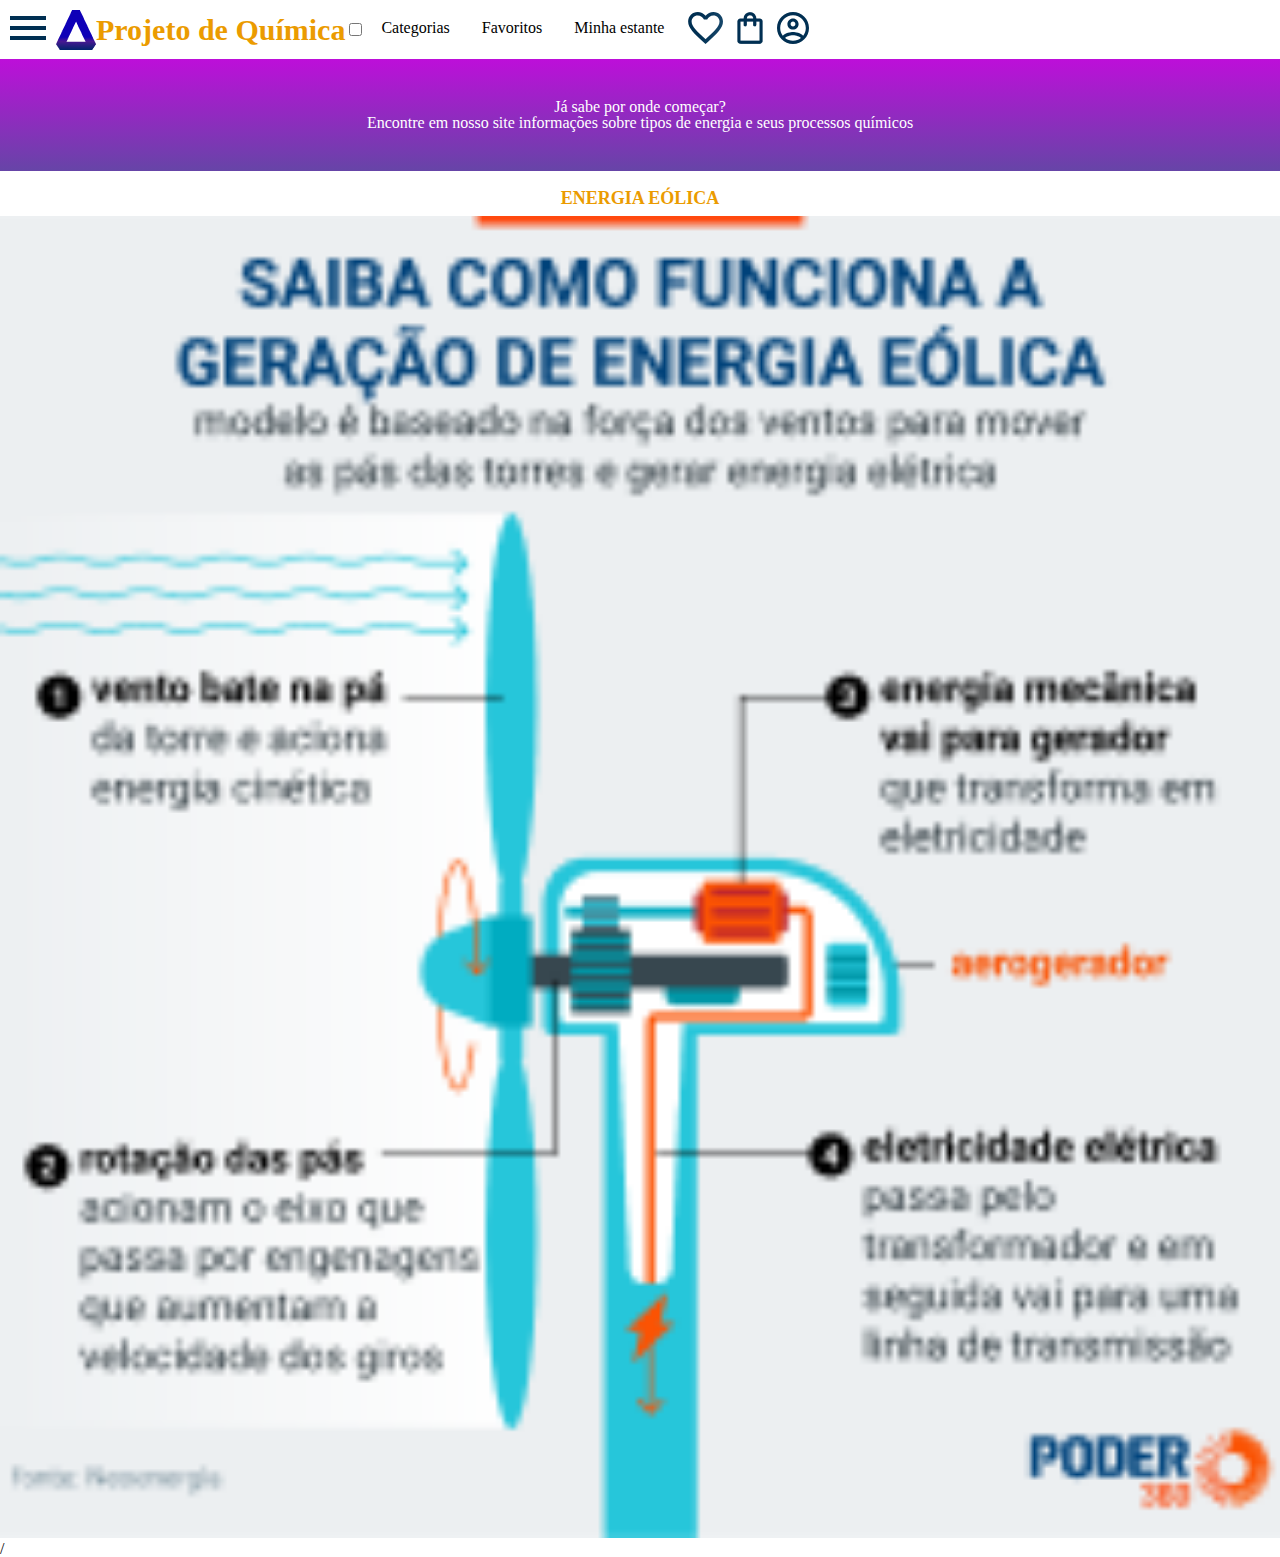
<file: index.html>
<!DOCTYPE html>
<html lang="pt-br">
<head>
    <meta charset="UTF-8">
    <meta http-equiv="X-UA-Compatible" content="IE=edge">
    <meta name="viewport" content="width=device-width, initial-scale=1.0">
    <title>Energia Solar e Eólica</title>
    <link rel="stylesheet" href="./reset.css">
    <link rel="stylesheet" href="./estilo.css">
    <link
  rel="stylesheet"
  href="https://cdn.jsdelivr.net/npm/swiper@10/swiper-bundle.min.css"
/>


</head>
<body>
    <header class="cabecalho">
    <div class="container">
        <input type="checkbox" class="container--botao" id="menu">
        <label for="menu">
            <span class="cabecalho__menu-hamburger container--imagem"></span>

        </label>
       <ul class="lista-menu">
        <li class="lista-menu__titulo">
            Categorias
        </li>
        <li class="lista-menu__item">
            <a class="lista-menu__link" href="ttps://thzn7.github.io/uso.consciente.da.energia/h">Combustão</a>
        </li>
        <li class="lista-menu__item">
            <a class="lista-menu__link" href="ttps://thzn7.github.io/uso.consciente.da.energia/h">Combustíveis Fosseis</a>
        </li>
        <li class="lista-menu__item">
            <a class="lista-menu__link" href="ttps://thzn7.github.io/uso.consciente.da.energia/h">Energias Renováveis</a>
        </li>
        <li class="lista-menu__item">
            <a class="lista-menu__link" href="ttps://thzn7.github.io/uso.consciente.da.energia/h">Plástico Menos Poluente</a>
        </li>
        <li class="lista-menu__item">
            <a class="lista-menu__link" href="ttps://thzn7.github.io/uso.consciente.da.energia/h">Energia Solar</a>
        </li>
        <li class="lista-menu__item">
            <a class="lista-menu__link" href="ttps://thzn7.github.io/uso.consciente.da.energia/h">Energia Elétrica (som)</a>
        </li>
        <li class="lista-menu__item">
            <a class="lista-menu__link" href="ttps://thzn7.github.io/uso.consciente.da.energia/h">Energia Elétrica (Fotossíntese)</a>
        </li>
        <li class="lista-menu__item">
            <a class="lista-menu__link" href="ttps://thzn7.github.io/uso.consciente.da.energia/h">Energia Elétrica (Lixo)</a>
        </li>
        <li class="lista-menu__item">
            <a class="lista-menu__link" href="ttps://thzn7.github.io/uso.consciente.da.energia/h">Jogos</a>
        </li>
        <li class="lista-menu__item">
            <a class="lista-menu__link" href="ttps://thzn7.github.io/uso.consciente.da.energia/h">Custo de Energia</a>
        </li>
       </ul>
       <img src="./img/Polygon 1 (Stroke).png" alt="logo">
    <h1 class="container--titulo"> <b>Projeto de Química</b></h1>
    <ul class="opcoes">
        <input type="checkbox" id="opcoes--menu" class="opcoes--botao"> 
        <label for="opcoes--menu">
        <li class="opcoes--item">Categorias</li>
    </label>




        <li class="opcoes--item">Favoritos</li>
        <li class="opcoes--item">Minha estante</li>

    </ul>


       <a href="#"><img src="./img/Favoritos.svg" alt=""></a>
       <a href="#"><img src="./img/Sacola.png" alt=""></a>
       <a href="#"><img src="./img/Usuário.svg" alt=""></a>
    </div>
    
    </header>
    <section class="banner">
    <h2 class="banner--titulo">Já sabe por onde começar?</h2>
    <p class="banner--texto">Encontre em nosso site informações sobre tipos de energia e seus processos químicos</p>
    </section>

    <section class="carrosel">
        <h2 class="carrosel--titulo">ENERGIA EÓLICA</h2>
        <!-- Slider main container -->
<div class="swiper">
    <!-- Additional required wrapper -->
    <div class="swiper-wrapper">
      <!-- Slides -->
      <div class="swiper-slide"><img src="./img/image 28.png" alt=""></div>
      <div class="swiper-slide"><img src="./img/image 29.png" alt=""></div>
      <div class="swiper-slide"><img src="./img/image 35 (1).png" alt=""></div>
      <div class="swiper-slide"><img src="./img/image 36.png" alt=""></div>
      ...screenscreen
    <div class="card--botoes">
        <ul class="botoes">screen
            <li></li>
            <li></li>
        </ul>
        <!-- 2 coluna-->
            <a href="#" class="botoes--ancora">Saiba mais</a>
    </div>
    </div>
  <section>
    <script src="https://cdn.jsdelivr.net/npm/swiper@10/swiper-bundle.min.js"></script>
    <script >
        const swiper = new Swiper('.swiper', {
  spaceBetween: 100,
  slidePerview: 3,
   pagination:{
    el:'swiper-pagination',
    type: "bullets"



}


});screen

</script>
    
</body>
</html>/
</file>
<file: estilo.css>
@import url("./estilos/header.css");
@import url("./estilos/banner.css");
@import url("./estilos/carrosel.css");



:root{
    --plano-de-fundo:#ffffff;
    --cor-cabecalho: #ffffff;
    --titulo-cabecalho: #EB9B00;
    --azul-degrade: linear-gradient(#bd0fd9,#326589 160%);
    --cor-texto: rgb(0, 0, 0);
    --texto-secundario:#BD0FD9;
    --cor-texto:#ffffff;
}

body{
    background-color: var(--plano-de-fundo);
}
</file>
